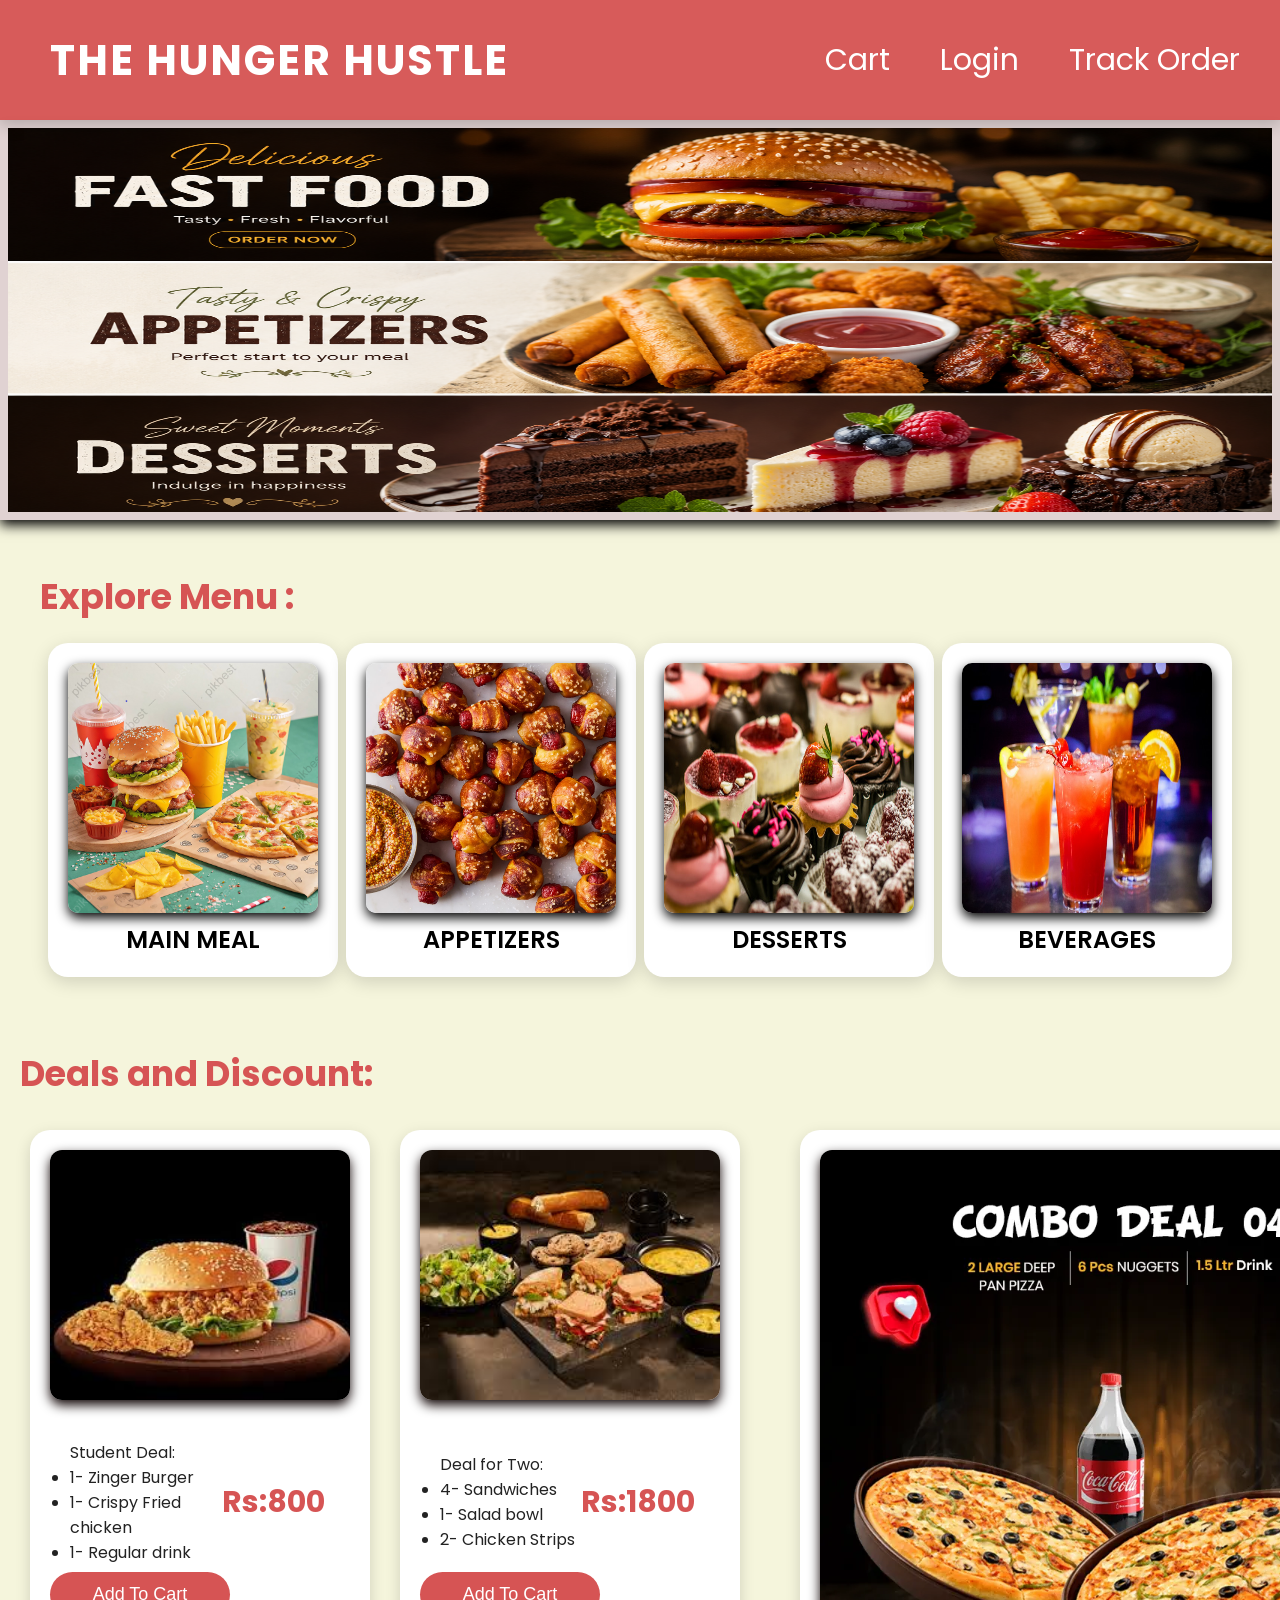
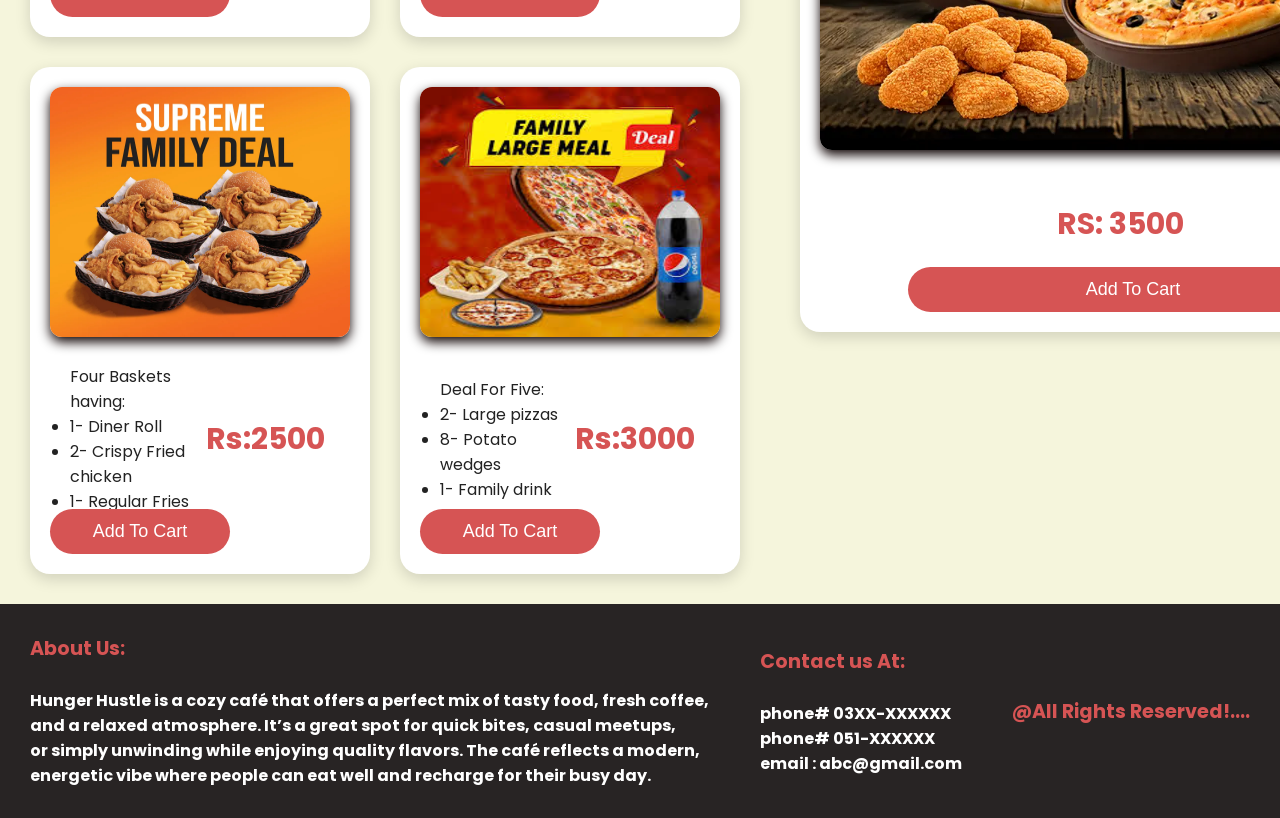
<file: index.html>
<!DOCTYPE html>
<html lang="en">

<head>
    <meta charset="UTF-8">
    <meta name="viewport" content="width=device-width, initial-scale=1.0">
    <title>The Hunger Hustle.com</title>
    <link rel="stylesheet" href="style.css">
    
</head>

<body>
    <!--Header having cafe name and navigation bar of links-->
    <header>
        <h1>THE HUNGER HUSTLE</h1>
        <nav>
            <a href="cart.html">Cart</a>
            <a href="login.html">Login</a>
            <a href="#">Track Order</a>
        </nav>
    </header>
    <main>
        <!--Image slider using animation property-->
        <div class="img_slider">
            <div class="slides">
                <img src="slider_image1.png" alt="image1">
                <img src="slider_image2.jpg" alt="image1">
                <img src="slider_image3.webp" alt="image1">
            </div>
        </div>
        <!--Clickable menu section having 4 div boxes and inlined using flex property-->
        <div class="menu">
            <h2>Explore Menu :</h2>
            <div class="items">
                <div class="box">
                    <a href="meal.html">
                        <img src="main_meal.jpg" alt="Main Meal"><br>
                        MAIN MEAL
                    </a>
                </div>
                <div class="box">
                    <a href="appetizer.html">
                        <img src="appetizers.avif" alt="Appetizers"><br>
                        APPETIZERS
                    </a>
                </div>
                <div class="box">
                    <a href="dessert.html">
                        <img src="desserts.jpg" alt="Dessets"><br>
                        DESSERTS
                    </a>
                </div>
                <div class="box">
                    <a href="beverages.html" >
                        <img src="beverages.jpg" alt="Beverages"><br>
                        BEVERAGES
                    </a>
                </div>
            </div>
        </div>
        <!--EveryDay deals sections -- made two columns and then col1 a grid for perfect layout-->
        <h2>Deals and Discount:</h2>
        <div class="sellers">
            <div class="col1">
                <div class="items2">
                    <div class="container1">
                        <img src="deal1.jpg" alt="deal1 " width="300px" height="250px"><br><br>
                        <div class="arrange">
                            <p>
                            <ul>
                                <p>Student Deal:</p>
                                <li> 1- Zinger Burger</li>
                                <li> 1- Crispy Fried chicken</li>
                                <li> 1- Regular drink</li>
                            </ul>
                            </p>
                            <span style=" padding: 5px; font-size: 30px; "><b>Rs:800</b></span>
                        </div>
                        <button>Add To Cart</button>
                    </div>
                    <div class="container2">
                        <img src="deal2.jpg" alt="deal2" width="300px" height="250px"><br><br>
                        <div class="arrange">
                            <p>
                            <ul>
                                <p>Deal for Two:</p>
                                <li> 4- Sandwiches</li>
                                <li> 1- Salad bowl</li>
                                <li> 2- Chicken Strips</li>

                            </ul>
                            </p>
                            <span style=" padding: 5px; font-size: 30px; "><b>Rs:1800</b></span>
                        </div>
                        <button>Add To Cart</button>
                    </div>
                    <div class="container3">
                        <img src="deal3.webp" alt="deal3" width="300px" height="250px"><br><br>
                        <div class="arrange">
                            <p>
                            <ul>
                                <p>Four Baskets having:</p>
                                <li> 1- Diner Roll</li>
                                <li> 2- Crispy Fried chicken</li>
                                <li> 1- Regular Fries</li>
                            </ul>
                            </p>
                            <span style=" padding: 5px; font-size: 30px; "><b>Rs:2500</b></span>
                        </div>
                        <button>Add To Cart</button>
                    </div>
                    <div class="container4">
                        <img src="deal4.jpg" alt="deal4" width="300px" height="250px"><br><br>
                        <div class="arrange">
                            <p>
                            <ul>
                                <p>Deal For Five:</p>
                                <li> 2- Large pizzas</li>
                                <li> 8- Potato wedges</li>
                                <li> 1- Family drink</li>
                            </ul>
                            </p>
                            <span style=" padding: 5px; font-size: 30px; "><b>Rs:3000</b></span>
                        </div>
                        <button>Add To Cart</button>
                    </div>
                </div>
            </div>
            <div class="col2">
                <div class="container5">
                    <img src="deal5.webp" alt="deal5" width="600px" height="600px"><br><br>
                    <p style="text-align: center; font-size: 30px; padding: 20px; color: rgb(214, 84, 84);"><b>
                                RS: 3500</b></p>
                                <button>Add To Cart</button>
                </div>

            </div>
        </div>
    </main>
    <!--Footer section-->
    <footer>
        <div class="foot">

            <h4>About Us:</h4><br><b>Hunger Hustle is a cozy café that offers a perfect mix of tasty food, fresh
                coffee,<br> and a relaxed atmosphere.
                It’s a great spot for quick bites, casual meetups, <br>or simply unwinding while enjoying quality
                flavors.
                The café reflects a modern,<br> energetic vibe where people can eat well and recharge for their busy
                day.</b>


        </div>

        <div class="foot" >
            <h4>Contact us At:</h4><br><strong>phone# 03XX-XXXXXX<br>phone# 051-XXXXXX<br>email : abc@gmail.com </strong>
        </div>
        <div  class="foot">
            <h4>@All Rights Reserved!....</h2>
        </div>

    </footer>


</body>

</html>
</file>
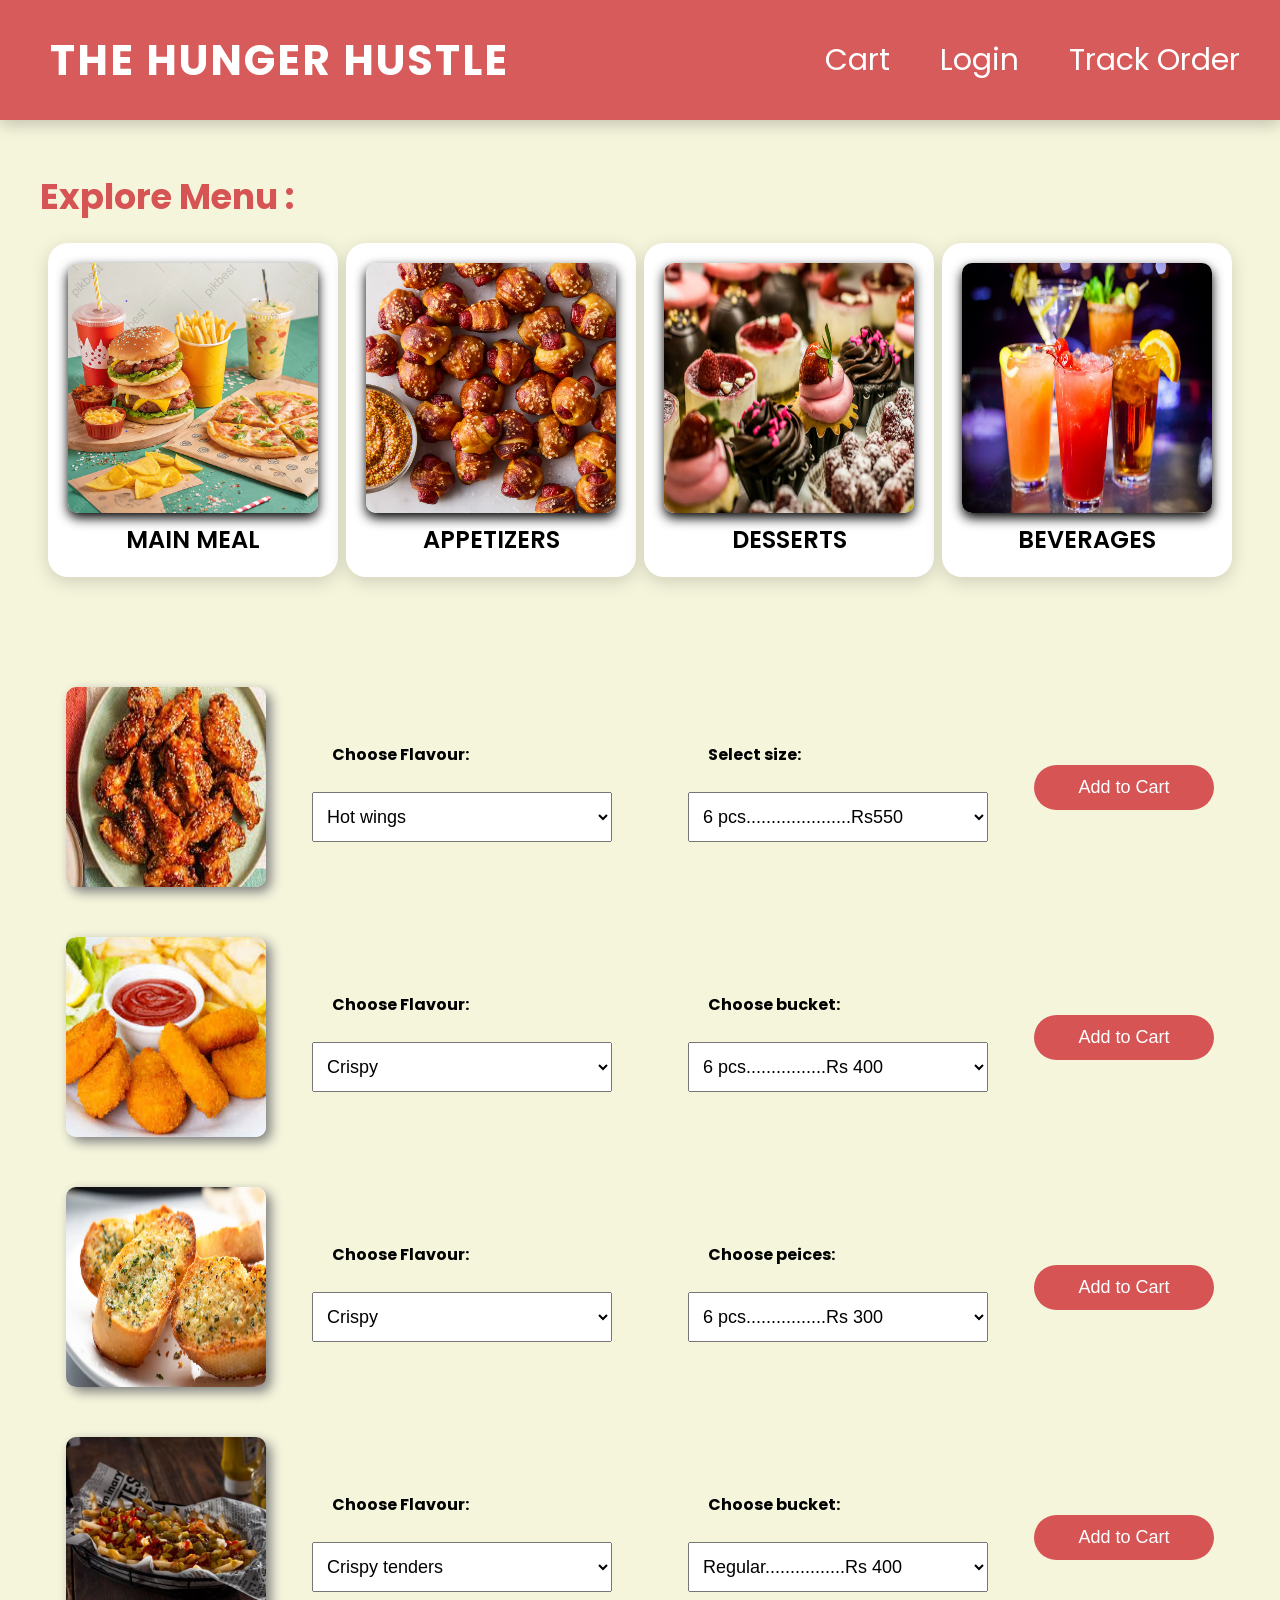
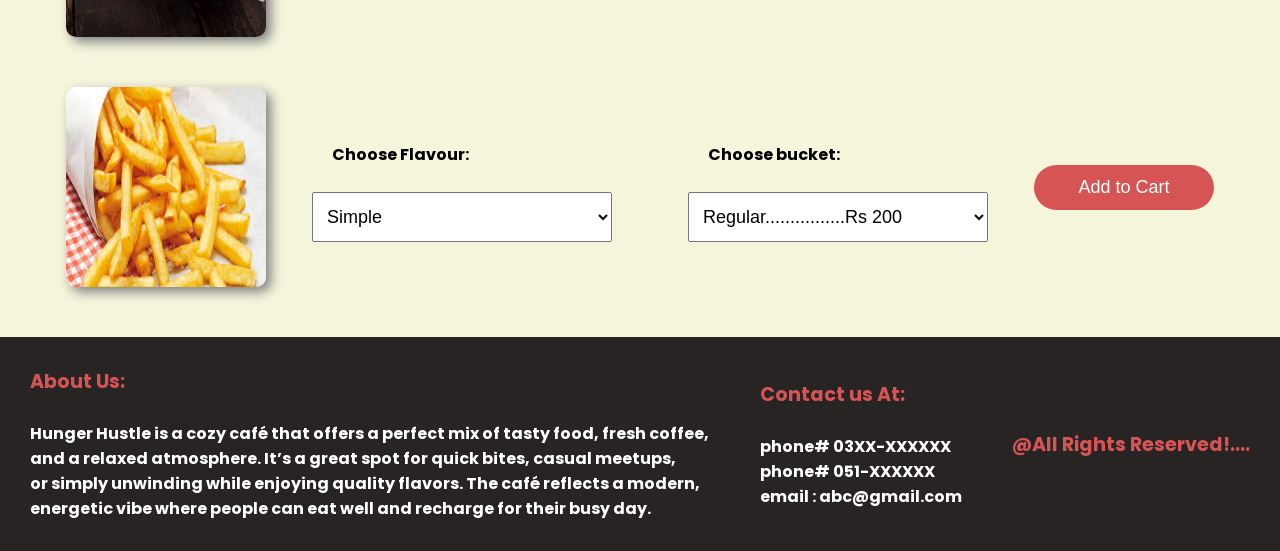
<file: appetizer.html>
<!DOCTYPE html>
<html lang="en">
<head>
    <meta charset="UTF-8">
    <meta name="viewport" content="width=device-width, initial-scale=1.0">
    <title>Appetizers</title>
    <link rel="stylesheet" href="style.css">
    <style>
        body{
            background-color: beige;
        }
        .container{
            display: flex;
            align-items: center;
            justify-content: space-evenly;
            margin: 50px;
        }
        .selection , .size{
            display: block;
            padding: 30px;
        }
        img{
            height: 200px;
            width: 200px;
            border-radius: 10px ;
            box-shadow: 5px 5px 12px grey;
        }
        select{
            height: 50px;
            width: 300px;
            font-size: large;
            padding: 10px;
        }
        .container h2{
            color: black;
            font-size: medium;
        }
       
    </style>
</head>
<body>
    <!--header nad menu is same as  index.html-->
    <header>
        <h1>THE HUNGER HUSTLE</h1>
        <nav>
            <a href="cart.html">Cart</a>
            <a href="login.html">Login</a>
            <a href="#">Track Order</a>
        </nav>
    </header>
    <main>
        <div class="menu">
            <h2>Explore Menu :</h2>
            <div class="items">
                <div class="box">
                    <a href="meal.html">
                        <img src="main_meal.jpg" alt="Main Meal"><br>
                        MAIN MEAL
                    </a>
                </div>
                <div class="box">
                    <a href="appetizer.html">
                        <img src="appetizers.avif" alt="Appetizers"><br>
                        APPETIZERS
                    </a>
                </div>
                <div class="box">
                    <a href="dessert.html">
                        <img src="desserts.jpg" alt="Desserts"><br>
                        DESSERTS
                    </a>
                </div>
                <div class="box">
                    <a href="beverages.html" >
                        <img src="beverages.jpg" alt="Beverages"><br>
                        BEVERAGES
                    </a>
                </div>
            </div>
        </div>
        <!--appetizers options -->
        <div class="container">
            <img src="wings.jpg" alt="wings">
            <div class="selection">
                <h2>Choose Flavour:</h3>
                <br>
                <select name="flavour">
                    <option value="BBQ">Hot wings</option>
                    <option value="crispy">Crispy</option>
                    <option value="buffalo">Buffalo wings</option>
                    
                </select>
            </div>
            <div class="size">
                <h2>Select size:</h2>
                <br>
                <select name="size">
                    <option value="Regular">6 pcs.....................Rs550</option>
                    <option value="Medium">8 pcs....................Rs 800</option>
                    <option value="large">12 pcs.......................Rs 1000</option>
                </select>
            </div>
            <button>Add to Cart</button>
        </div>
        <div class="container">
            <img src="nuggets.jpg" alt="nuggets">
            <div class="selection">
                <h2>Choose Flavour:</h3>
                <br>
                <select name="flavour">    
                    <option value="crispy">Crispy</option>     
                </select>
            </div>
            <div class="size">
                <h2>Choose bucket:</h2>
                <br>
                <select name="size">
                    <option value="Regular">6 pcs................Rs 400</option>
                    <option value="Medium">8pcs................Rs 500</option>
                    <option value="Large">!2 pcs................Rs 650</option>
                </select>
            </div>
            <button>Add to Cart</button>
        </div>
        <div class="container">
            <img src="Garlic-Bread.webp" alt="garlic bread">
            <div class="selection">
                <h2>Choose Flavour:</h3>
                <br>
                <select name="flavour">    
                    <option value="crispy">Crispy</option>     
                </select>
            </div>
            <div class="size">
                <h2>Choose peices:</h2>
                <br>
                <select name="size">
                    <option value="Regular">6 pcs................Rs 300</option>
                    <option value="Medium">8pcs................Rs 400</option>
                    <option value="Large">!2 pcs................Rs 600</option>
                </select>
            </div>
            <button>Add to Cart</button>
        </div>
        <div class="container">
            <img src="loaded_fries.jpg" alt="fries">
            <div class="selection">
                <h2>Choose Flavour:</h3>
                <br>
                <select name="flavour">    
                    <option value="crispy">Crispy tenders</option>
                    <option value="tikka">Tikka Boti</option>
                    <option value="mayo">Mayo garlic fries</option>
                </select>
            </div>
            <div class="size">
                <h2>Choose bucket:</h2>
                <br>
                <select name="size">
                    <option value="Regular">Regular................Rs 400</option>
                    <option value="Medium">Medium................Rs 600</option>
                    <option value="Large">Large................Rs 850</option>
                </select>
            </div>
            <button>Add to Cart</button>
        </div>
        <div class="container">
            <img src="fries.jpg" alt="simple fries">
            <div class="selection">
                <h2>Choose Flavour:</h2>
                <br>
                <select name="flavour">    
                    <option value="simple">Simple</option>     
                </select>
            </div>
            <div class="size">
                <h2>Choose bucket:</h2>
                <br>
                <select name="size">
                    <option value="Regular">Regular................Rs 200</option>
                    <option value="Medium">Medium................Rs 300</option>
                    <option value="Large">Large................Rs 550</option>
                </select>
            </div>
            <button>Add to Cart</button>
        </div>

        
    </main>
    <!--Same as index.html-->
    <footer>
        <div class="foot">

            <h4>About Us:</h4><br><b>Hunger Hustle is a cozy café that offers a perfect mix of tasty food, fresh
                coffee,<br> and a relaxed atmosphere.
                It’s a great spot for quick bites, casual meetups, <br>or simply unwinding while enjoying quality
                flavors.
                The café reflects a modern,<br> energetic vibe where people can eat well and recharge for their busy
                day.</b>


        </div>

        <div class="foot">
            <h4>Contact us At:</h4><br><strong>phone# 03XX-XXXXXX<br>phone# 051-XXXXXX<br>email : abc@gmail.com </strong>
        </div>
        <div class="foot">
            <h4>@All Rights Reserved!....</h4>
        </div>

    </footer>


</body>
</html>
</file>
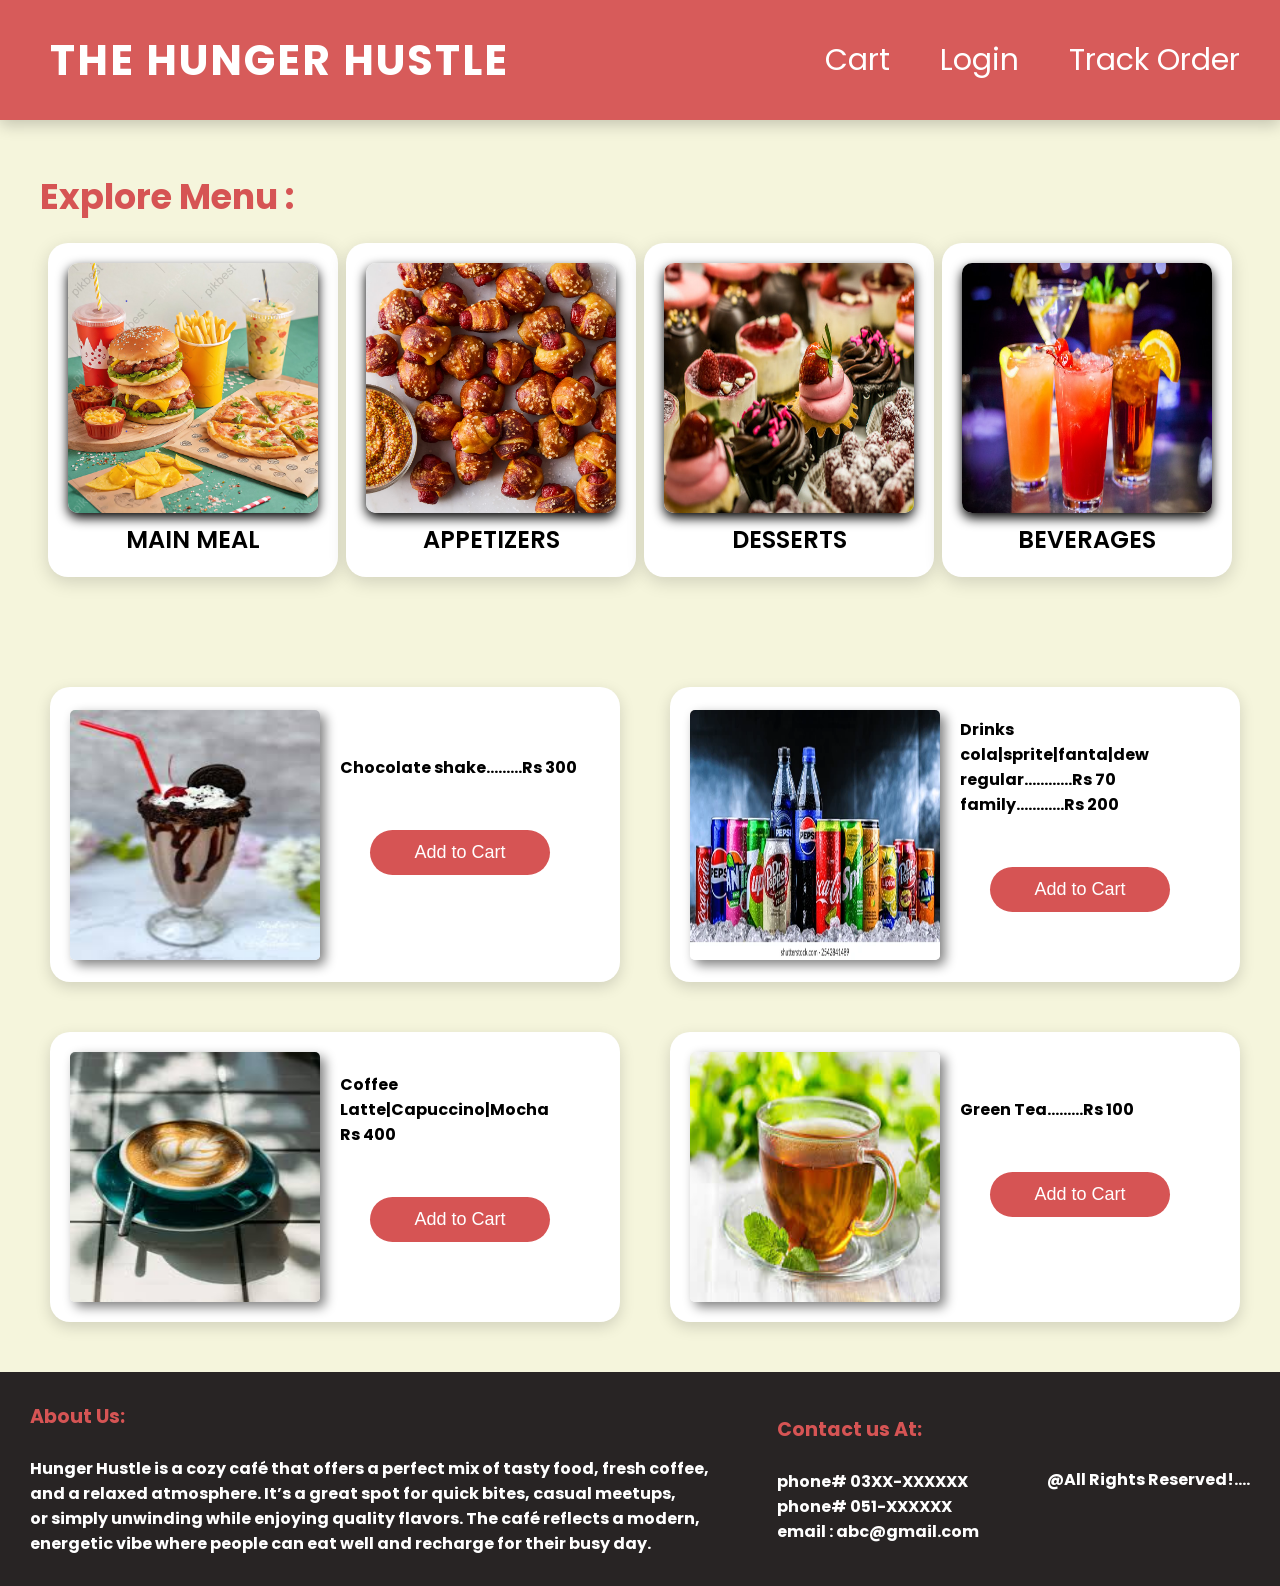
<file: beverages.html>
<!DOCTYPE html>
<html lang="en">
<head>
    <meta charset="UTF-8">
    <meta name="viewport" content="width=device-width, initial-scale=1.0">
    <title>Dessets</title>
    <link rel="stylesheet" href="style.css">
    <style>
        .sweet{
            display: grid;
            justify-content: space-evenly;
            gap: 50px;
            margin: 50px;
        }
        .sweet img{
            height: 250px;
            width: 250px;
            border-radius: 5px;
            box-shadow: 5px 5px 12px grey;
        }
        .container1 , .container2 , .container3 ,.container4{
            display: flex;
            align-items: center;
        }
        .temp h2{
            color: black;
            font-size: medium;
        }
         .container temp{
            display: block;
        }
        button{
            margin: 50px;
        }
    </style>
</head>
<body>
    <!--Same as index.html-->
     <header>
        <h1>THE HUNGER HUSTLE</h1>
        <nav>
            <a href="cart.html">Cart</a>
            <a href="login.html">Login</a>
            <a href="#">Track Order</a>
        </nav>
    </header>
    <main>

        <div class="menu">
            <h2>Explore Menu :</h2>
            <div class="items">
                <div class="box">
                    <a href="meal.html">
                        <img src="main_meal.jpg" alt="Main Meal"><br>
                        MAIN MEAL
                    </a>
                </div>
                <div class="box">
                    <a href="appetizer.html">
                        <img src="appetizers.avif" alt="Appetizers"><br>
                        APPETIZERS
                    </a>
                </div>
                <div class="box">
                    <a href="dessert.html">
                        <img src="desserts.jpg" alt="Dessets"><br>
                        DESSERTS
                    </a>
                </div>
                <div class="box">
                    <a href="beversges.html" >
                        <img src="beverages.jpg" alt="Beverages"><br>
                        BEVERAGES
                    </a>
                </div>
            </div>
        </div>
        <main>
                <div class="sweet">
                    <!--Beverages menu-->
                
                    <div class="container1">
                        <img src="shake.jpg" alt="shake">
                        <div class="temp">
                            <h2>Chocolate shake.........Rs 300</h2>
                            <button>Add to Cart</button>
                        </div>
                        
                    </div>
                    <div class="container2">
                        <img src="cold_drink.webp" alt="drinks">
                        <div class="temp">
                            <h2>Drinks<br>cola|sprite|fanta|dew<br>regular............Rs 70<br>family............Rs 200
                            </h2>
                            <button>Add to Cart</button>
                        </div>
                    </div>
                    <div class="container3">
                        <img src="coffee.jpg" alt="coffee">
                        <div class="temp">
                            <h2>Coffee<br>Latte|Capuccino|Mocha<br>Rs 400
                            </h2>
                            <button>Add to Cart</button>
                        </div>
                    </div>
                    <div class="container4">
                        <img src="green_tea.jpg" alt="green tea">
                        <div class="temp">
                            <h2>Green Tea.........Rs 100</h2>
                            <button>Add to Cart</button>
                        </div>
                    </div>
                
                </div>

        </main>
        <!--Same as html-->
        <footer>
        <div class="foot">

            <h4>About Us:</h4><br><b>Hunger Hustle is a cozy café that offers a perfect mix of tasty food, fresh
                coffee,<br> and a relaxed atmosphere.
                It’s a great spot for quick bites, casual meetups, <br>or simply unwinding while enjoying quality
                flavors.
                The café reflects a modern,<br> energetic vibe where people can eat well and recharge for their busy
                day.</b>


        </div>

        <div class="foot">
            <h4>Contact us At:</h4><br><strong>phone# 03XX-XXXXXX<br>phone# 051-XXXXXX<br>email : abc@gmail.com </strong>
        </div>
        <div class="foot">
            <b>@All Rights Reserved!....</b>
        </div>

    </footer>
    
</body>
</html>
</file>
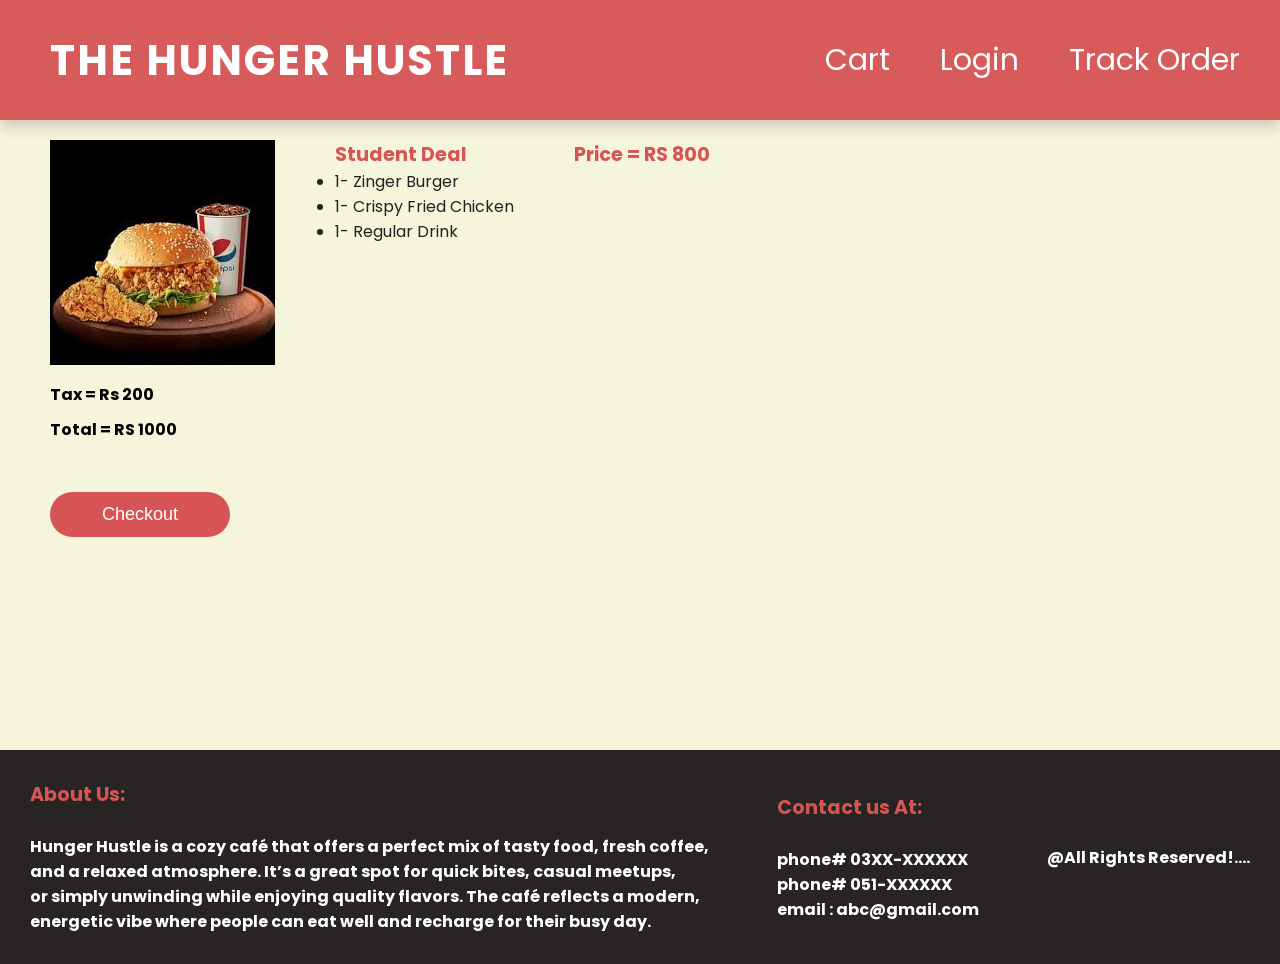
<file: cart.html>
<!DOCTYPE html>
<html lang="en">

<head>
    <meta charset="UTF-8">
    <meta name="viewport" content="width=device-width, initial-scale=1.0">
    <title>Login Page</title>
    <link rel="stylesheet" href="style.css">
    <style>
       .itemsincart{
        display: inline-flex ;
        padding : 20px 0px 0px 50px ;
        gap : 60px

       }
       h2{
        color: black;
        font-size: medium;
        padding-left: 50px;
       }
       button{
        margin: 50px;
       }
    </style>
</head>

<body>
    <header>
        <h1>THE HUNGER HUSTLE</h1>
        <nav>
            <a href="cart.html">Cart</a>
            <a href="login.html">Login</a>
            <a href="#">Track Order</a>
        </nav>
    </header>
    <main style="height: 70vh;">
        <div class="itemsincart">
            <img src="deal1.jpg" alt="deal1">
            <ul>
                <h4>Student Deal</h4>
                <li>1- Zinger Burger</li>
                <li>1- Crispy Fried Chicken</li>
                <li>1- Regular Drink</li>
            </ul>
            <h4>Price = RS 800</h4>
        </div>
        <h2>Tax = Rs 200 </h2>
        <h2>Total = RS 1000</h2>
        <button>Checkout</button>

    </main>
    
    <footer>
        <div class="foot">

            <h4>About Us:</h4><br><b>Hunger Hustle is a cozy café that offers a perfect mix of tasty food, fresh
                coffee,<br> and a relaxed atmosphere.
                It’s a great spot for quick bites, casual meetups, <br>or simply unwinding while enjoying quality
                flavors.
                The café reflects a modern,<br> energetic vibe where people can eat well and recharge for their busy
                day.</b>


        </div>

        <div class="foot">
            <h4>Contact us At:</h4><br><strong>phone# 03XX-XXXXXX<br>phone# 051-XXXXXX<br>email : abc@gmail.com
            </strong>
        </div>
        <div class="foot">
            <b>@All Rights Reserved!....</b>
        </div>

    </footer>


</body>

</html>
</file>
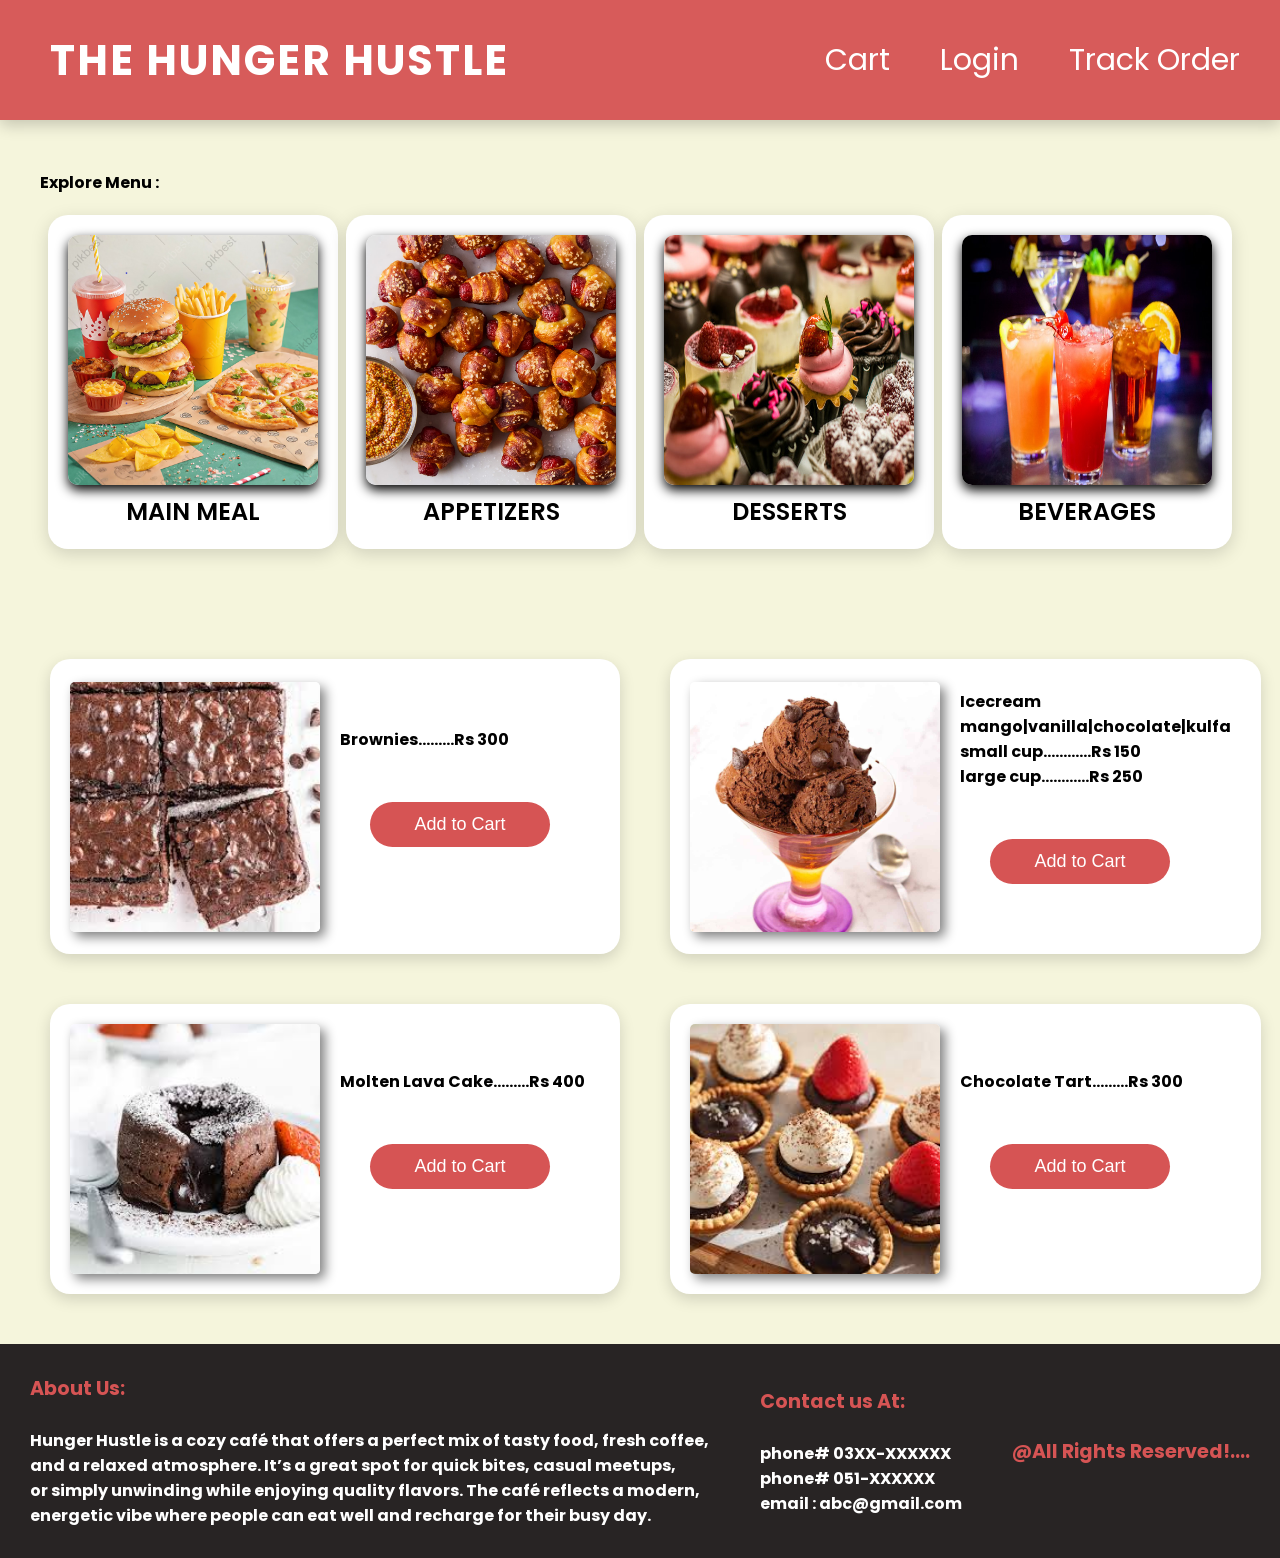
<file: dessert.html>
<!DOCTYPE html>
<html lang="en">
<head>
    <meta charset="UTF-8">
    <meta name="viewport" content="width=device-width, initial-scale=1.0">
    <title>Dessets</title>
    <link rel="stylesheet" href="style.css">
    <style>
        .sweet{
            display: grid;
            justify-content: space-evenly;
            gap: 50px;
            margin: 50px;
        }
        .sweet img{
            height: 250px;
            width: 250px;
            border-radius: 5px;
            box-shadow: 5px 5px 12px grey;
        }
        .container1,.container2,.container3,.container4{
            display: flex;
            align-items: center;
        }
         h2{
            color: black;
            font-size: medium;
        }
        .container temp{
            display: block;
        }
        button{
            margin: 50px;
        }
    </style>
</head>
<!--header and menu is same as index.html-->
<body>
     <header>
        <h1>THE HUNGER HUSTLE</h1>
        <nav>
            <a href="cart.html">Cart</a>
            <a href="login.html">Login</a>
            <a href="#">Track Order</a>
        </nav>
    </header>
    <main>

        <div class="menu">
            <h2>Explore Menu :</h2>
            <div class="items">
                <div class="box">
                    <a href="meal.html">
                        <img src="main_meal.jpg" alt="Main Meal"><br>
                        MAIN MEAL
                    </a>
                </div>
                <div class="box">
                    <a href="appetizer.html">
                        <img src="appetizers.avif" alt="Appetizers"><br>
                        APPETIZERS
                    </a>
                </div>
                <div class="box">
                    <a href="dessert.html">
                        <img src="desserts.jpg" alt="Dessets"><br>
                        DESSERTS
                    </a>
                </div>
                <div class="box">
                    <a href="beversges.html" >
                        <img src="beverages.jpg" alt="Beverages"><br>
                        BEVERAGES
                    </a>
                </div>
            </div>
        </div>
        <main>
                <div class="sweet">
                    <!--Dessserts menu-->
                    <!--againing using grid using same class name for perfect alignment-->
                
                    <div class="container1">
                        <img src="brownie.jpg" alt="brownie">
                        <div class="temp">
                            <h2>Brownies.........Rs 300</h2>
                            <button>Add to Cart</button>
                        </div>
                        
                    </div>
                    <div class="container2">
                        <img src="icecream.jpg" alt="icecream">
                        <div class="temp">
                            <h2>Icecream<br>mango|vanilla|chocolate|kulfa<br>small cup............Rs 150<br>large cup............Rs 250
                            </pre></h2>
                            <button>Add to Cart</button>
                        </div>
                    </div>
                    <div class="container3">
                        <img src="molten_lave_cake.jpg" alt="molten lava cake">
                        <div class="temp">
                            <h2>Molten Lava Cake.........Rs 400</h2>
                            <button>Add to Cart</button>
                        </div>
                    </div>
                    <div class="container4">
                        <img src="tarts.jpg" alt="tart">
                        <div class="temp">
                            <h2>Chocolate Tart.........Rs 300</h2>
                            <button>Add to Cart</button>
                        </div>
                    </div>
                
                </div>

        </main>
        <!--Same as index.html-->
        <footer>
        <div class="foot">

            <h4>About Us:</h4><br><b>Hunger Hustle is a cozy café that offers a perfect mix of tasty food, fresh
                coffee,<br> and a relaxed atmosphere.
                It’s a great spot for quick bites, casual meetups, <br>or simply unwinding while enjoying quality
                flavors.
                The café reflects a modern,<br> energetic vibe where people can eat well and recharge for their busy
                day.</b>


        </div>

        <div class="foot">
            <h4>Contact us At:</h4><br><strong>phone# 03XX-XXXXXX<br>phone# 051-XXXXXX<br>email : abc@gmail.com </strong>
        </div>
        <div class="foot">
            <h4>@All Rights Reserved!....</h4>
        </div>

    </footer>
    
</body>
</html>
</file>
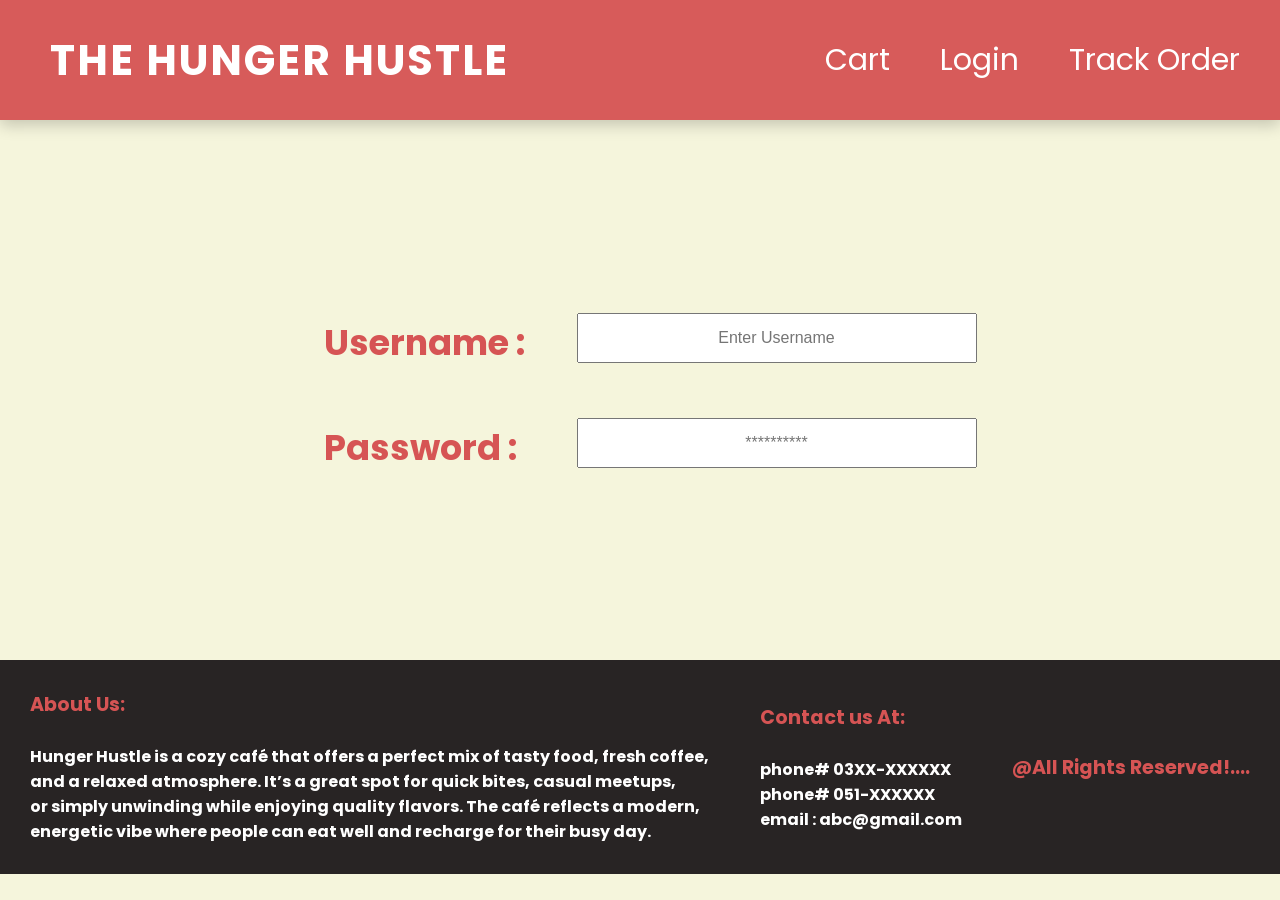
<file: login.html>
<!DOCTYPE html>
<html lang="en">

<head>
    <meta charset="UTF-8">
    <meta name="viewport" content="width=device-width, initial-scale=1.0">
    <title>Login Page</title>
    <link rel="stylesheet" href="style.css">
    <style>
        input {
            height: 50px;
            width: 400px;
            text-align: center;
            font-size: medium;
        }
        .row{
            margin: 20px;
        }

       .form table td{
        padding: 20px;
       }
       
    </style>
</head>

<body>
    <header>
        <h1>THE HUNGER HUSTLE</h1>
        <nav>
            <a href="cart.html">Cart</a>
            <a href="login.html">Login</a>
            <a href="#">Track Order</a>
        </nav>
    </header>
    <main style="height: 60vh; display: flex; align-items: center; justify-content: center;">
        <center>
            <div class="form">
                <table>
                        <tr>
                            <td>
                                <h2>Username :</h2>
                            </td>
                            <td>
                                <input type="text" placeholder="Enter Username">
                            </td>
                        </tr>
                        <tr>
                            <td>
                                <h2>Password :</h2>
                            </td>
                            <td>
                                <input type="password" placeholder="**********">
                            </td>
                        </tr>
                </table>
            </div>
        </center>
    </main>
    <footer>
        <div class="foot">

            <h4>About Us:</h4><br><b>Hunger Hustle is a cozy café that offers a perfect mix of tasty food, fresh
                coffee,<br> and a relaxed atmosphere.
                It’s a great spot for quick bites, casual meetups, <br>or simply unwinding while enjoying quality
                flavors.
                The café reflects a modern,<br> energetic vibe where people can eat well and recharge for their busy
                day.</b>


        </div>

        <div class="foot">
            <h4>Contact us At:</h4><br><strong>phone# 03XX-XXXXXX<br>phone# 051-XXXXXX<br>email : abc@gmail.com
            </strong>
        </div>
        <div class="foot">
            <h4>@All Rights Reserved!....</h4>
        </div>

    </footer>


</body>

</html>
</file>
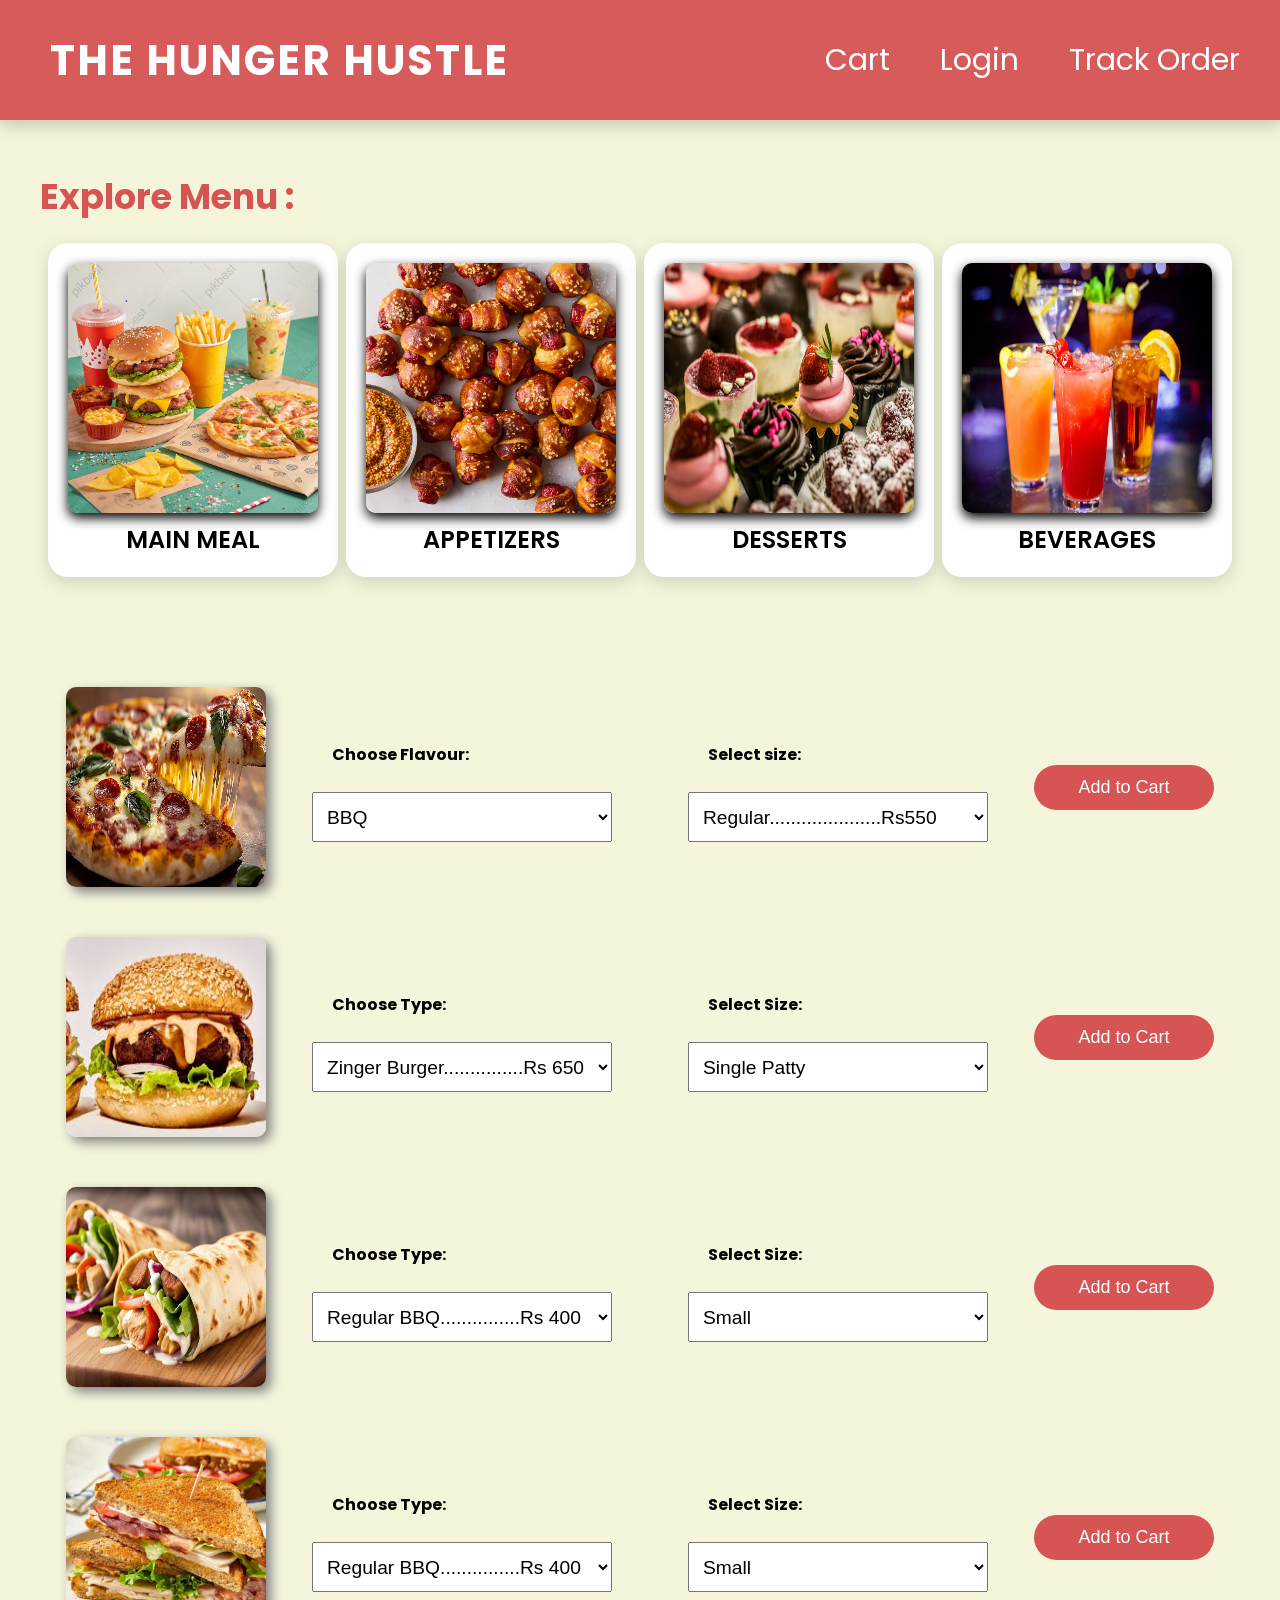
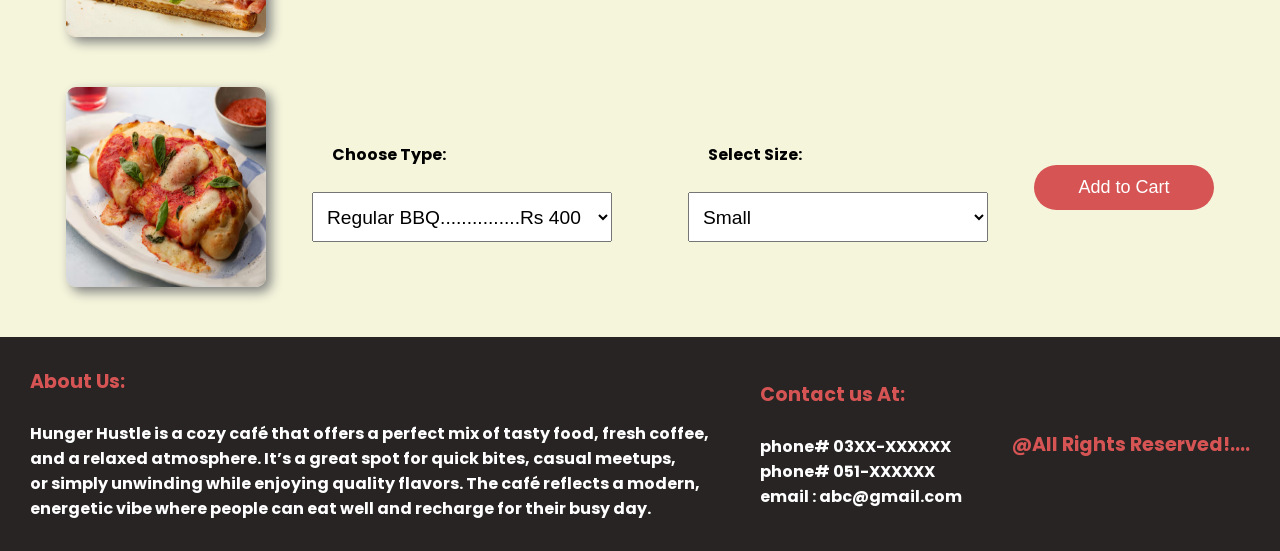
<file: meal.html>
<!DOCTYPE html>
<html lang="en">
<head>
    <meta charset="UTF-8">
    <meta name="viewport" content="width=device-width, initial-scale=1.0">
    <title>Main menu</title>
    <link rel="stylesheet" href="style.css">
    <style>
        .container{
            display: flex;
            align-items: center;
            justify-content: space-evenly;
            margin: 50px;
        }
        .selection , .size{
            display: block;
            padding: 30px;
        }
        img{
            height: 200px;
            width: 200px;
            border-radius: 10px ;
            box-shadow: 5px 5px 12px grey;
        }
        select{
            height: 50px;
            width: 300px;
            font-size: larger;
            padding: 10px;
        }
        .container h2{
            color: black;
            font-size: medium;
        }

       
    </style>
</head>
<body>
    <!--Header and menu section is same as index.html-->
    <header>
        <h1>THE HUNGER HUSTLE</h1>
        <nav>
            <a href="cart.html">Cart</a>
            <a href="login.html">Login</a>
            <a href="#">Track Order</a>
        </nav>
    </header>
    <main>
        <div class="menu">
            <h2>Explore Menu :</h2>
            <div class="items">
                <div class="box">
                    <a href="meal.html">
                        <img src="main_meal.jpg" alt="Main Meal"><br>
                        MAIN MEAL
                    </a>
                </div>
                <div class="box">
                    <a href="appetizer.html">
                        <img src="appetizers.avif" alt="Appetizers"><br>
                        APPETIZERS
                    </a>
                </div>
                <div class="box">
                    <a href="dessert.html">
                        <img src="desserts.jpg" alt="Dessets"><br>
                        DESSERTS
                    </a>
                </div>
                <div class="box">
                    <a href="beversges.html" >
                        <img src="beverages.jpg" alt="Beverages"><br>
                        BEVERAGES
                    </a>
                </div>
            </div>
        </div>
        <!-- Making main menu and using  select tag option for dropdown selection-->
        <div class="container">
                <img src="pizza.webp" alt="pizza">
                      <div class="selection">
                <h2>Choose Flavour:</h3>
                <br>
                <select name="flavour">
                    <option value="BBQ">BBQ</option>
                    <option value="Fajita">Fajita</option>
                    <option value="veggies">Vegeies</option>
                    <option value="pepperoni">Pepperoni</option>
                </select>
            </div>
            <div class="size">
                <h2>Select size:</h3>
                <br>
                <select name="flavour">
                    <option value="Regular">Regular.....................Rs550</option>
                    <option value="Medium">Medium....................Rs 1200</option>
                    <option value="large">Large.......................Rs 1800</option>
                    <option value="X-large">X-Large.....................Rs 2200</option>
                </select>
            </div>
            <button>Add to Cart</button>
        </div>
        <div class="container">
            <img src="burger2.jpg" alt="burger">
            <div class="size">
                <h2>Choose Type:</h3>
                    <br>
                    <select name="type">
                        <option value="zinger">Zinger Burger...............Rs 650</option>
                        <option value="chicken">Chicken Burger.............Rs 400</option>
                        <option value="korean">Korean Burger................Rs 800</option>
                        <option value="signature">Signature Burger............Rs 800</option>
                </select>
            </div>
            <div class="selection">
                <h2>Select Size:</h3>
                <br>
                <select name="selection">
                    <option value="s-patty">Single Patty</option>
                    <option value="d-patty">Double Patty</option>
                    <option value="veggies">Vegetable</option>
                </select>
            </div>
            <button>Add to Cart</button>
        </div>
        <div class="container">
            <img src="wrap.jpg" alt="wrap">
            <div class="selection">
                <h2>Choose Type:</h3>
                    <br>
                    <select name="type">
                        <option value="Regular">Regular BBQ...............Rs 400</option>
                        <option value="zinger">Zinger wrap.............Rs 600</option>
                        <option value="korean">Korean (spicy)................Rs 600</option>
                        <option value="signature">Signature wrap............Rs 700</option>
                </select>
            </div>
            <div class="size">
                <h2>Select Size:</h3>
                <br>
                <select name="size">
                    <option value="small">Small</option>
                    <option value="large">Large</option>
                </select>
            </div>
            <button>Add to Cart</button>
        </div>
        <div class="container">
            <img src="sandwich.jpg" alt="sandwich">
            <div class="size">
                <h2>Choose Type:</h3>
                    <br>
                    <select name="type">
                        <option value="Regular">Regular BBQ...............Rs 400</option>
                        <option value="vegetable">mayo vegetable sandwich...........Rs 600</option>
                        <option value="grill">Grilled sandwich..............Rs 600</option>
                        <option value="signature">Signature sandwich............Rs 700</option>
                </select>
            </div>
            <div class="selection">
                <h2>Select Size:</h3>
                <br>
                <select name="size">
                    <option value="small">Small</option>
                    <option value="large">Large</option>
                </select>
            </div>
            <button>Add to Cart</button>
        </div>
        <div class="container">
            <img src="calzone.avif" alt="calzone">
            <div class="size">
                <h2>Choose Type:</h3>
                    <br>
                    <select name="type">
                        <option value="Regular">Regular BBQ...............Rs 400</option>
                        <option value="vegetable">mayo vegetable ...........Rs 600</option>
                        <option value="grill">Grilled cheesy bite..............Rs 600</option>
                        <option value="signature">Signature calzone............Rs 700</option>
                </select>
            </div>
            <div class="selection">
                <h2>Select Size:</h3>
                <br>
                <select name="size">
                    <option value="small">Small</option>
                    <option value="large">Large</option>
                </select>
            </div>
            <button>Add to Cart</button>
        </div>
    </main>
    <!--same as index.html-->
    <footer>
        <div class="foot">

            <h4>About Us:</h4><br><b>Hunger Hustle is a cozy café that offers a perfect mix of tasty food, fresh
                coffee,<br> and a relaxed atmosphere.
                It’s a great spot for quick bites, casual meetups, <br>or simply unwinding while enjoying quality
                flavors.
                The café reflects a modern,<br> energetic vibe where people can eat well and recharge for their busy
                day.</b>


        </div>

        <div class="foot">
            <h4>Contact us At:</h4><br><strong>phone# 03XX-XXXXXX<br>phone# 051-XXXXXX<br>email : abc@gmail.com </strong>
        </div>
        <div class="foot">
            <h4>@All Rights Reserved!....</h4>
        </div>

    </footer>


</body>
</html>
</file>
<file: style.css>
@import url('https://fonts.googleapis.com/css2?family=Poppins:wght@300;400;500;600;700&display=swap');
        /*css applied to all tags*/
        * { 
            margin: 0;
            padding: 0;
            box-sizing: border-box;

        }

        /*main navigation bar*/
        header {
            position: sticky;
            display: inline-flex;
            align-items: center;
            justify-content: space-between;
            background-color: rgb(214, 84, 84, 0.95);
            height: 120px;
            width: 100%;
            box-shadow: 0 5px 15px rgba(0, 0, 0, 0.2);
            color: white;


        }

        nav {
            display: inline-flex;
            gap: 30px;
            padding: 20px;
        }

        nav a {
            text-decoration: none;
            font-size: 30px;
            padding-right: 20px;
            color: white;
            transition: 0.4s;
        }

        nav a:hover {
            background: white;
            color: rgb(214, 84, 84);
            transform: translateY(-3px);
            border-radius: 5px;
        }

        header h1 {
            padding-left: 50px;
            font-size: 42px;
            letter-spacing: 2px;
        }

        /* image slider */

        .img_slider {
            width: 100%;
            height: 400px;
            overflow: hidden;
            border: 8px solid rgb(224, 210, 210);
            box-shadow: 0 5px 12px black;

        }

        .slides {
            display: flex;
            width: 100%;
            animation: slide 20s infinite;
        }

        .slides img {
            width: 100%;
            height: 400px;
            object-fit: fit;
            flex-shrink: 0;
        }

        /* animation */

        @keyframes slide {

            0% {
                transform: translateX(0%);
            }

            50% {
                transform: translateX(-100%);
            }

            100% {
                transform: translateX(-200%);
            }
        }

        /* menu*/
        body {
            font-family: 'Poppins', sans-serif;
            background: beige;
            color: #222;

        }

        .menu {
            display: block;
            padding: 40px 20px;
        }


        h2 {
            color: rgb(214, 84, 84);
            ;
            padding: 10px 10px 0px 20px;
            font-size: 35px;
        }

        .items {
            display: flex;
            justify-content: space-evenly;
            padding: 20px;

        }


        .box a img {
            border-radius: 10px;
            box-shadow: 0 5px 12px black;
            height: 250px;
            width: 250px;
            transition: 0.4s;
        }

        /*Each box having a clickable img link to move to next page */
        .box {
            background: white;
            width: 290px;
            padding: 20px;
            border-radius: 20px;
            text-align: center;
            box-shadow: 0 5px 18px rgba(0, 0, 0, 0.15);
            transition: 0.4s;
        }

        .box :hover {
            transform: scale(1.08);

        }

        .box a {
            text-decoration: none;
            color: black;
            font-size: 24px;
            font-weight: 600;
        }

        /*Everyday deals section*/
        .sellers {
            display: flex;

        }

        .col1 {
            display: block;
        }

        .col2 {
            display: block;
            padding: 30px;
            gap: 10px;

        }

        .col2 button {
            width: 450px;
            margin-left: 88px;
        }

        .items2 {
            display: grid;
            grid-template-columns: repeat(2, 1fr);
            grid-template-rows: repeat(2, 1fr);
            gap: 30px;
            padding: 30px;

        }

        .arrange {
            display: flex;
            align-items: center;
            justify-content: space-between;
            margin: 20px;
            height: 100px
        }

        span {
            color: rgb(214, 84, 84);
            font-size: 28px;
        }

        .container1 {
            grid-column: 1/2;
            grid-row: 1/2;
        }

        .container2 {
            grid-column: 2/2;
            grid-row: 1/2;
        }

        .container3 {
            grid-column: 1/2;
            grid-row: 2/2;
        }

        .container4 {
            grid-column: 2/2;
            grid-row: 2/2;
        }

        .container1,
        .container2,
        .container3,
        .container4,
        .container5 {
            background: white;

            padding: 20px;

            border-radius: 20px;

            box-shadow: 0 5px 15px rgba(0, 0, 0, 0.15);

            transition: 0.4s;
        }

        .container1:hover,
        .container2:hover,
        .container3:hover,
        .container4:hover,
        .container5:hover {
            transform: translateY(-8px);
        }

        .sellers img {
            box-shadow: 0 5px 12px rgb(14, 2, 2);
            border-radius: 12px;

        }


        /*Button css */
        button {
            width: 180px;
            height: 45px;

            border: none;
            border-radius: 30px;

            background: rgb(214, 84, 84);
            color: white;


            font-size: 18px;
            font-weight: 500;

            cursor: pointer;

            transition: 0.4s;
    
        }

        button:hover {
            background: black;
            transform: scale(1.05);
        }
        /*footer css*/
        footer {
            background-color: rgb(40, 36, 36);
            display: inline-flex;
            align-items: center;
            justify-content: space-between;
            width: 100%;
            padding: 30px;
        }

        h4 {
            color: rgb(214, 84, 84);
            font-size: larger;
        }

        .foot {
            color: white;
        }

        ::-webkit-scrollbar {
            width: 10px;
        }

        ::-webkit-scrollbar-thumb {
            background: rgb(214, 84, 84);
            border-radius: 10px;
        }

        /*RESPONSIVE DESIGN*/
        @media(max-width:1000px) {

            header {
                flex-direction: column;
                height: auto;
                padding: 20px;
            }

            nav {
                margin-top: 15px;
                flex-wrap: wrap;
                justify-content: center;
            }

            .items2 {
                grid-template-columns: 1fr;
            }

            .slides img {
                height: 400px;
            }

            .img_slider {
                height: 400px;
            }
        }

        @media(max-width:700px) {

            header h1 {
                font-size: 28px;
                text-align: center;
            }

            nav a {
                font-size: 16px;
            }

            h2 {
                font-size: 32px;
            }

            .box {
                width: 100%;
            }

            .arrange {
                flex-direction: column;
                align-items: flex-start;
            }

            .col2 img {
                height: auto;
            }

            footer {
                flex-direction: column;
            }
        }
</file>
